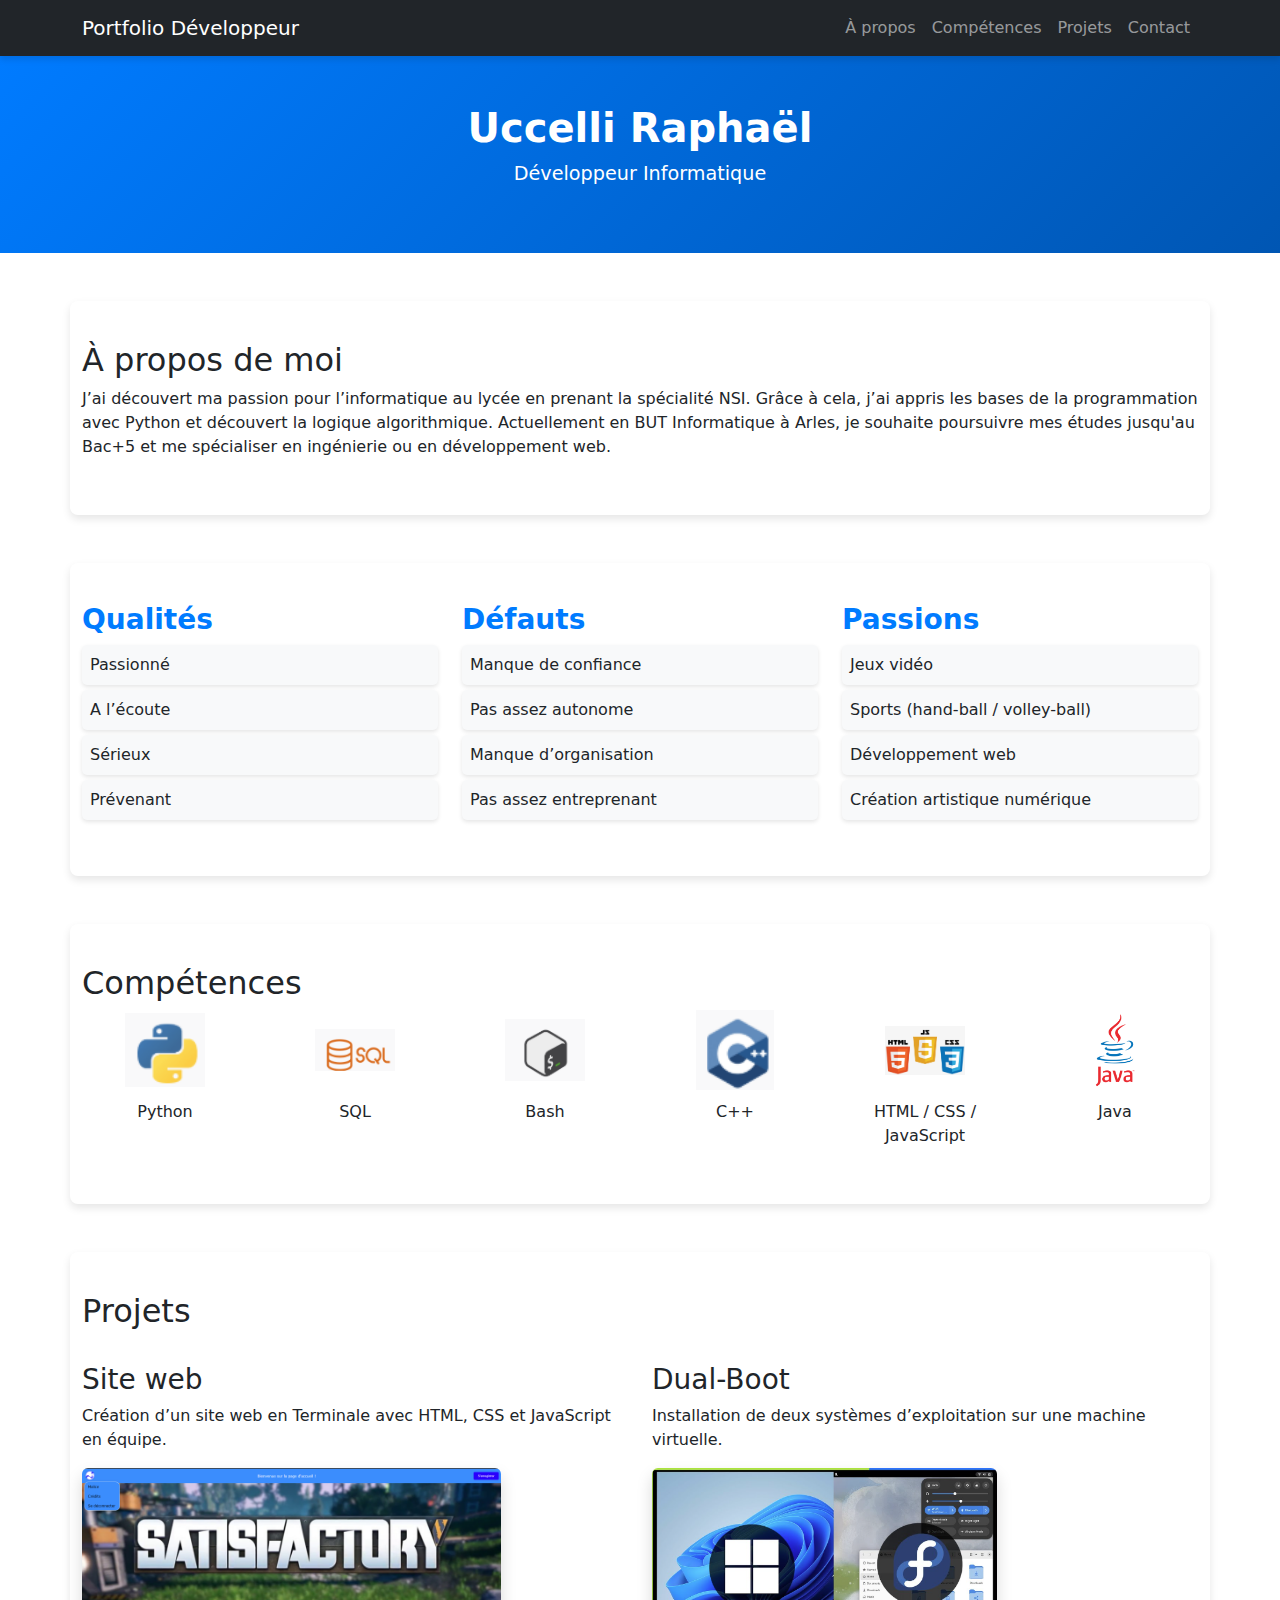
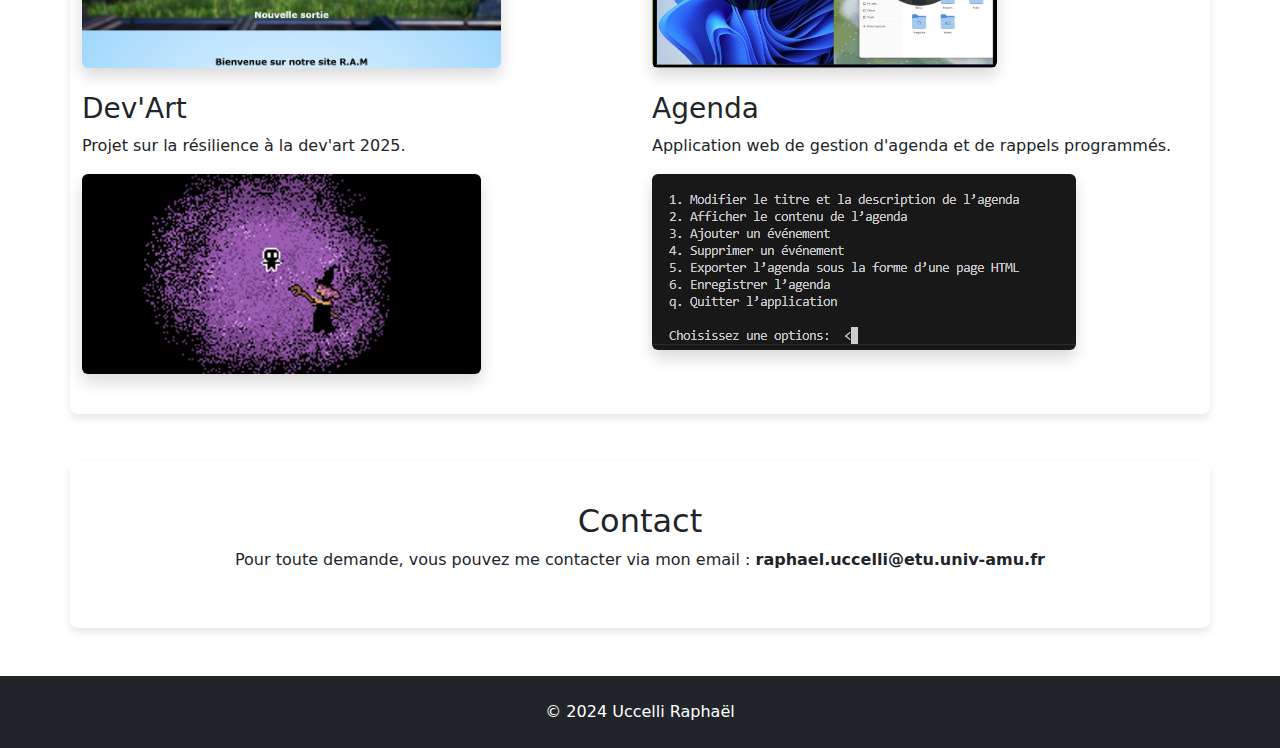
<file: index.html>
<!DOCTYPE html>
<html lang="fr">
<head>
    <meta charset="UTF-8">
    <meta name="viewport" content="width=device-width, initial-scale=1.0">
    <title>Portfolio Développeur - Uccelli Raphaël</title>
    <link rel="stylesheet" href="style.css">
    <link rel="stylesheet" href="https://cdn.jsdelivr.net/npm/bootstrap@5.3.0/dist/css/bootstrap.min.css">
</head>
<body>
    <nav class="navbar navbar-expand-lg navbar-dark bg-dark">
        <div class="container">
            <a class="navbar-brand" href="#">Portfolio Développeur</a>
            <button class="navbar-toggler" type="button" data-bs-toggle="collapse" data-bs-target="#navbarNav">
                <span class="navbar-toggler-icon"></span>
            </button>
            <div class="collapse navbar-collapse" id="navbarNav">
                <ul class="navbar-nav ms-auto">
                    <li class="nav-item"><a class="nav-link" href="#about">À propos</a></li>
                    <li class="nav-item"><a class="nav-link" href="#skills">Compétences</a></li>
                    <li class="nav-item"><a class="nav-link" href="#projects">Projets</a></li>
                    <li class="nav-item"><a class="nav-link" href="#contact">Contact</a></li>
                </ul>
            </div>
        </div>
    </nav>

    <header class="text-center py-5 bg-primary text-white">
        <h1>Uccelli Raphaël</h1>
        <p>Développeur Informatique</p>
    </header>

    <section id="about" class="container my-5">
        <h2>À propos de moi</h2>
        <p>J’ai découvert ma passion pour l’informatique au lycée en prenant la spécialité NSI. Grâce à cela, j’ai appris les bases de la programmation avec Python et découvert la logique algorithmique. Actuellement en BUT Informatique à Arles, je souhaite poursuivre mes études jusqu'au Bac+5 et me spécialiser en ingénierie ou en développement web.</p>
    </section>

    
    <section id="qualities" class="container my-5">
        <div class="row">
            <div class="col-md-4">
                <h3>Qualités</h3>
                <ul>
                    <li>Passionné</li>
                    <li>A l’écoute</li>
                    <li>Sérieux</li>
                    <li>Prévenant</li>
                </ul>
            </div>
            <div class="col-md-4">
                <h3>Défauts</h3>
                <ul>
                    <li>Manque de confiance</li>
                    <li>Pas assez autonome</li>
                    <li>Manque d’organisation</li>
                    <li>Pas assez entreprenant</li>
                </ul>
            </div>
            <div class="col-md-4">
                <h3>Passions</h3>
                <ul>
                    <li>Jeux vidéo</li>
                    <li>Sports (hand-ball / volley-ball)</li>
                    <li>Développement web</li>
                    <li>Création artistique numérique</li>
                </ul>
            </div>
        </div>
    </section>
    

    <section id="skills" class="container my-5">
        <h2>Compétences</h2>
        <div class="row text-center">
            <div class="col-md-2 col-6">
                <img src="python.png" alt="Python" class="skill-logo">
                <p>Python</p>
            </div>
            <div class="col-md-2 col-6">
                <img src="sql.png" alt="SQL" class="skill-logo">
                <p>SQL</p>
            </div>
            <div class="col-md-2 col-6">
                <img src="bash.png" alt="Bash" class="skill-logo">
                <p>Bash</p>
            </div>
            <div class="col-md-2 col-6">
                <img src="c++.png" alt="C++" class="skill-logo">
                <p>C++</p>
            </div>
            <div class="col-md-2 col-6">
                <img src="devweb.jpeg" alt="HTML / CSS / JavaScript" class="skill-logo">
                <p>HTML / CSS / JavaScript</p>
            </div>
            <div class="col-md-2 col-6">
                <img src="java.png" alt="Java" class="skill-logo">
                <p>Java</p>
            </div>
        </div>
    </section>
    

    <section id="projects" class="container my-5">
        <h2>Projets</h2><br>
        <div class="row">
            <div class="col-md-6">
                <h3>Site web</h3>
                <p>Création d’un site web en Terminale avec HTML, CSS et JavaScript en équipe.</p>
                <img src="site.png" alt="Projet site web" class="img-fluid rounded shadow">
            </div>
            <div class="col-md-6">
                <h3>Dual-Boot</h3>
                <p>Installation de deux systèmes d’exploitation sur une machine virtuelle.</p>
                <img src="dualboot.png" alt="Projet dual boot" class="img-fluid rounded shadow">
            </div>
            <div class="col-md-6 mt-4">
                <h3>Dev'Art</h3>
                <p>Projet sur la résilience à la dev'art 2025.</p>
                <img src="devart.png" alt="Projet Dev'Art" class="img-fluid rounded shadow">
            </div>
            <div class="col-md-6 mt-4">
                <h3>Agenda</h3>
                <p>Application web de gestion d'agenda et de rappels programmés.</p>
                <img src="agenda.png" alt="Projet Agenda" class="img-fluid rounded shadow">
            </div>
        </div>
    </section>

    <section id="contact" class="container my-5 text-center">
        <h2>Contact</h2>
        <p>Pour toute demande, vous pouvez me contacter via mon email : <strong>raphael.uccelli@etu.univ-amu.fr</strong></p>
    </section>

    <footer class="text-center py-4 bg-dark text-white">
        <p>&copy; 2024 Uccelli Raphaël</p>
    </footer>
</body>
</html>
</file>
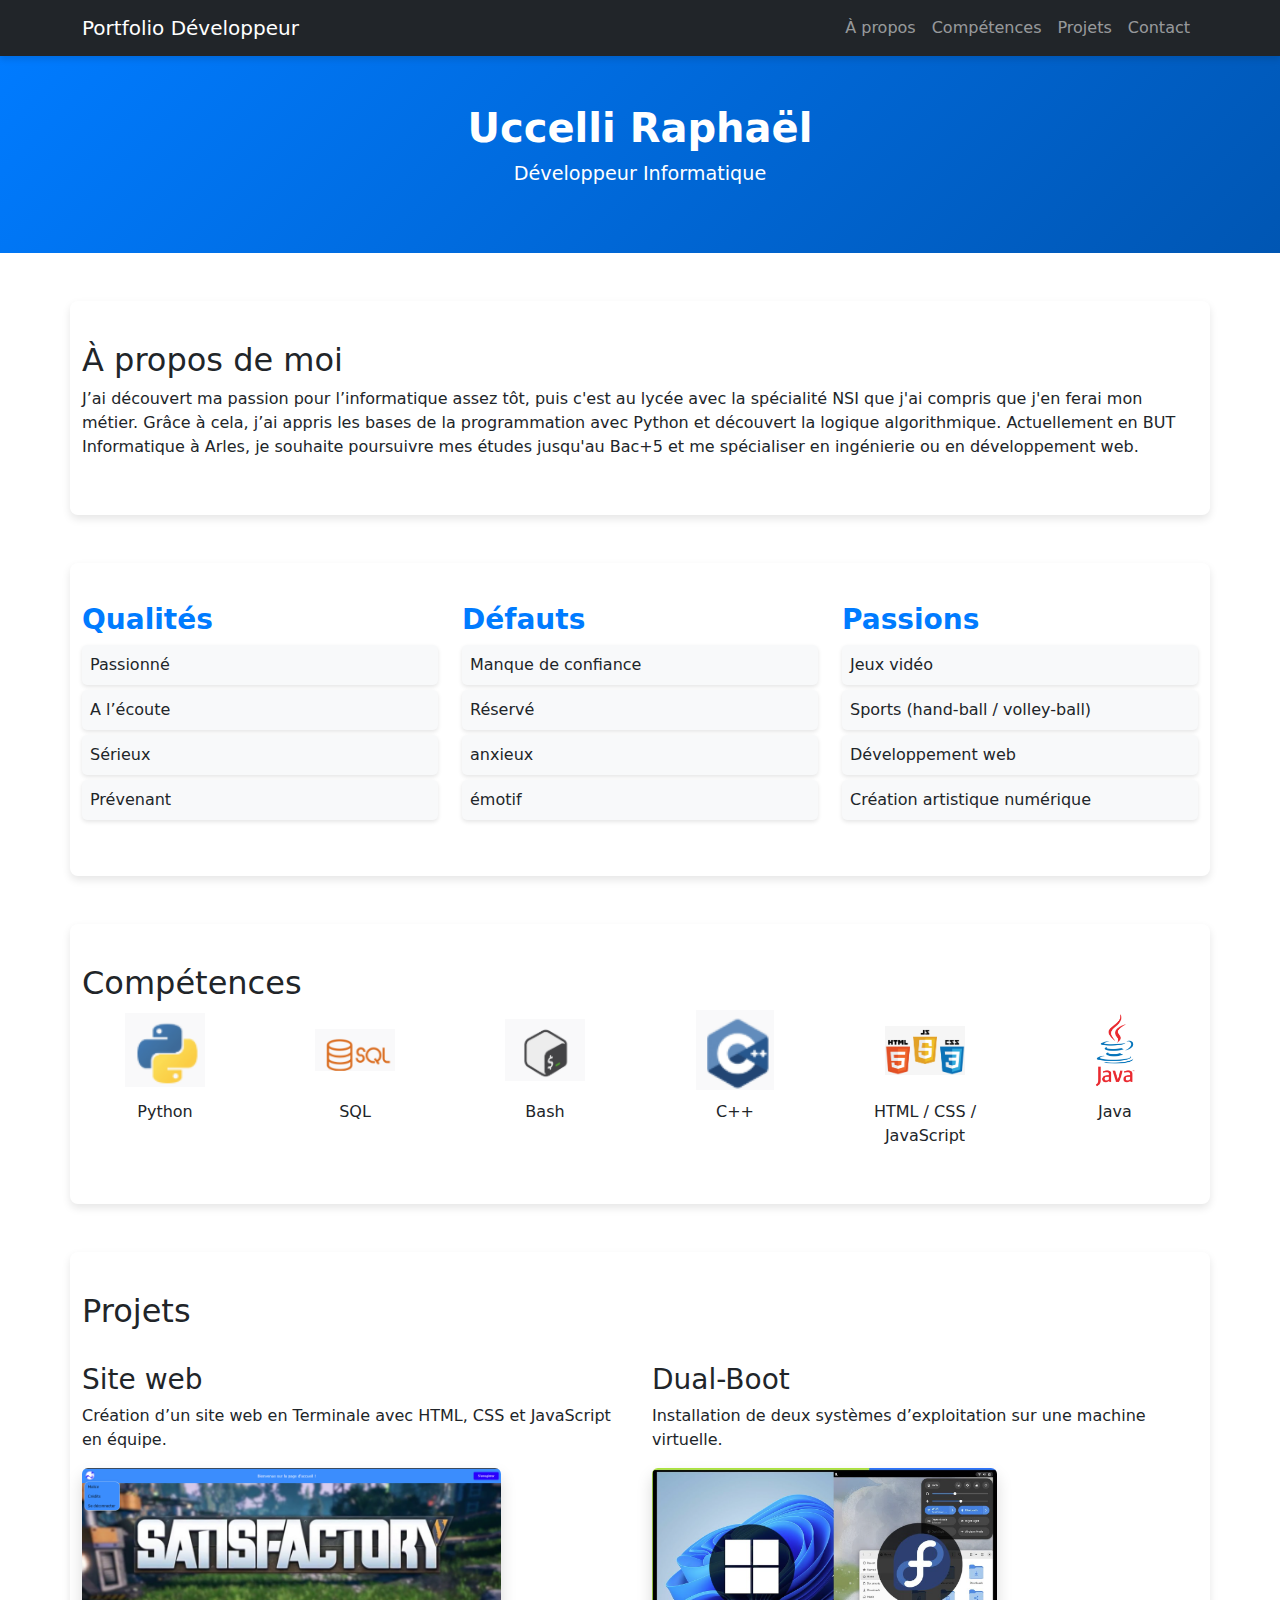
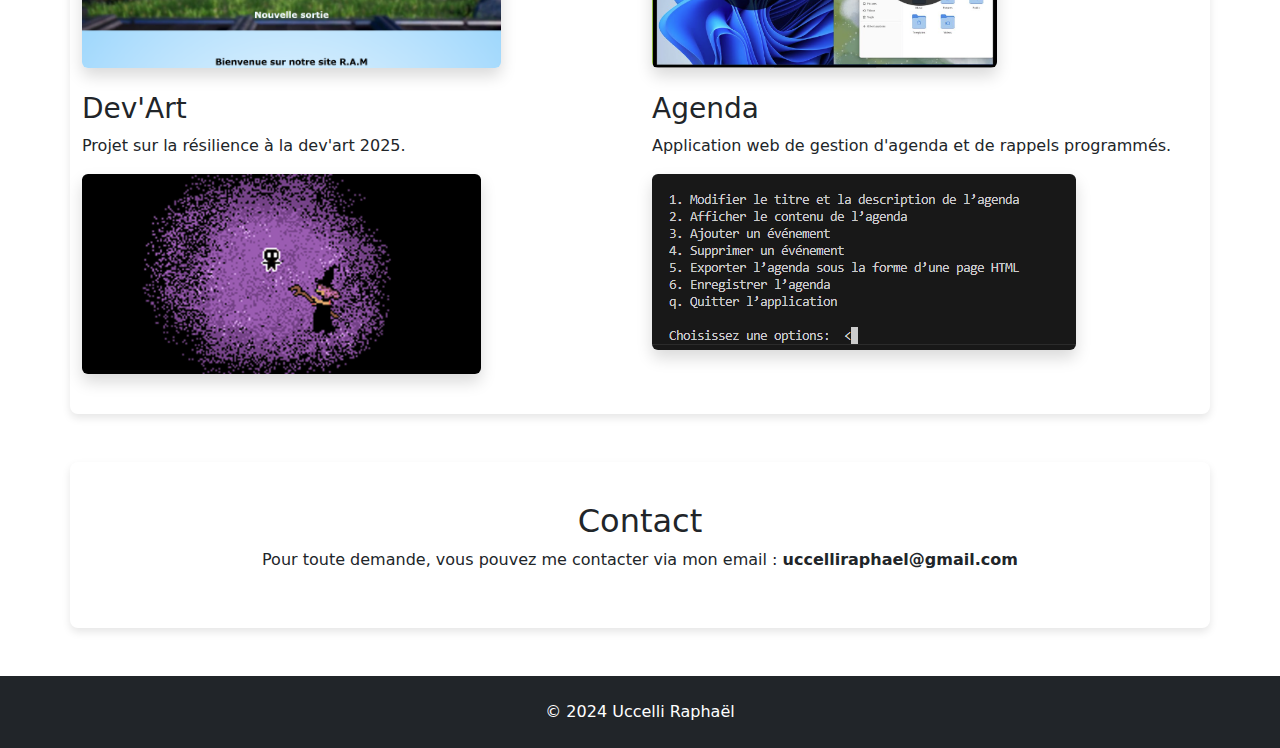
<file: portfolio.html>
<!DOCTYPE html>
<html lang="fr">
<head>
    <meta charset="UTF-8">
    <meta name="viewport" content="width=device-width, initial-scale=1.0">
    <title>Portfolio Développeur - Uccelli Raphaël</title>
    <link rel="stylesheet" href="style.css">
    <link rel="stylesheet" href="https://cdn.jsdelivr.net/npm/bootstrap@5.3.0/dist/css/bootstrap.min.css">
</head>
<body>
    <nav class="navbar navbar-expand-lg navbar-dark bg-dark">
        <div class="container">
            <a class="navbar-brand" href="#">Portfolio Développeur</a>
            <button class="navbar-toggler" type="button" data-bs-toggle="collapse" data-bs-target="#navbarNav">
                <span class="navbar-toggler-icon"></span>
            </button>
            <div class="collapse navbar-collapse" id="navbarNav">
                <ul class="navbar-nav ms-auto">
                    <li class="nav-item"><a class="nav-link" href="#about">À propos</a></li>
                    <li class="nav-item"><a class="nav-link" href="#skills">Compétences</a></li>
                    <li class="nav-item"><a class="nav-link" href="#projects">Projets</a></li>
                    <li class="nav-item"><a class="nav-link" href="#contact">Contact</a></li>
                </ul>
            </div>
        </div>
    </nav>

    <header class="text-center py-5 bg-primary text-white">
        <h1>Uccelli Raphaël</h1>
        <p>Développeur Informatique</p>
    </header>

    <section id="about" class="container my-5">
        <h2>À propos de moi</h2>
        <p>J’ai découvert ma passion pour l’informatique assez tôt, 
            puis c'est au lycée avec
            la spécialité NSI que j'ai compris que j'en ferai mon métier.
            Grâce à cela, j’ai appris les 
            bases de la programmation avec Python et découvert la logique
             algorithmique. Actuellement en BUT Informatique à Arles, je 
             souhaite poursuivre mes études jusqu'au Bac+5 et me 
             spécialiser en ingénierie ou en développement web.</p>
    </section>

    
    <section id="qualities" class="container my-5">
        <div class="row">
            <div class="col-md-4">
                <h3>Qualités</h3>
                <ul>
                    <li>Passionné</li>
                    <li>A l’écoute</li>
                    <li>Sérieux</li>
                    <li>Prévenant</li>
                </ul>
            </div>
            <div class="col-md-4">
                <h3>Défauts</h3>
                <ul>
                    <li>Manque de confiance</li>
                    <li>Réservé</li>
                    <li>anxieux</li>
                    <li>émotif</li>
                </ul>
            </div>
            <div class="col-md-4">
                <h3>Passions</h3>
                <ul>
                    <li>Jeux vidéo</li>
                    <li>Sports (hand-ball / volley-ball)</li>
                    <li>Développement web</li>
                    <li>Création artistique numérique</li>
                </ul>
            </div>
        </div>
    </section>
    

    <section id="skills" class="container my-5">
        <h2>Compétences</h2>
        <div class="row text-center">
            <div class="col-md-2 col-6">
                <img src="python.png" alt="Python" class="skill-logo">
                <p>Python</p>
            </div>
            <div class="col-md-2 col-6">
                <img src="sql.png" alt="SQL" class="skill-logo">
                <p>SQL</p>
            </div>
            <div class="col-md-2 col-6">
                <img src="bash.png" alt="Bash" class="skill-logo">
                <p>Bash</p>
            </div>
            <div class="col-md-2 col-6">
                <img src="c++.png" alt="C++" class="skill-logo">
                <p>C++</p>
            </div>
            <div class="col-md-2 col-6">
                <img src="devweb.jpeg" alt="HTML / CSS / JavaScript" class="skill-logo">
                <p>HTML / CSS / JavaScript</p>
            </div>
            <div class="col-md-2 col-6">
                <img src="java.png" alt="Java" class="skill-logo">
                <p>Java</p>
            </div>
        </div>
    </section>
    

    <section id="projects" class="container my-5">
        <h2>Projets</h2><br>
        <div class="row">
            <div class="col-md-6">
                <h3>Site web</h3>
                <p>Création d’un site web en Terminale avec HTML, CSS et JavaScript en équipe.</p>
                <img src="site.png" alt="Projet site web" class="img-fluid rounded shadow">
            </div>
            <div class="col-md-6">
                <h3>Dual-Boot</h3>
                <p>Installation de deux systèmes d’exploitation sur une machine virtuelle.</p>
                <img src="dualboot.png" alt="Projet dual boot" class="img-fluid rounded shadow">
            </div>
            <div class="col-md-6 mt-4">
                <h3>Dev'Art</h3>
                <p>Projet sur la résilience à la dev'art 2025.</p>
                <img src="devart.png" alt="Projet Dev'Art" class="img-fluid rounded shadow">
            </div>
            <div class="col-md-6 mt-4">
                <h3>Agenda</h3>
                <p>Application web de gestion d'agenda et de rappels programmés.</p>
                <img src="agenda.png" alt="Projet Agenda" class="img-fluid rounded shadow">
            </div>
        </div>
    </section>

    <section id="contact" class="container my-5 text-center">
        <h2>Contact</h2>
        <p>Pour toute demande, vous pouvez me contacter via mon email : <strong>uccelliraphael@gmail.com</strong></p>
    </section>

    <footer class="text-center py-4 bg-dark text-white">
        <p>&copy; 2024 Uccelli Raphaël</p>
    </footer>
</body>

</html>
</file>
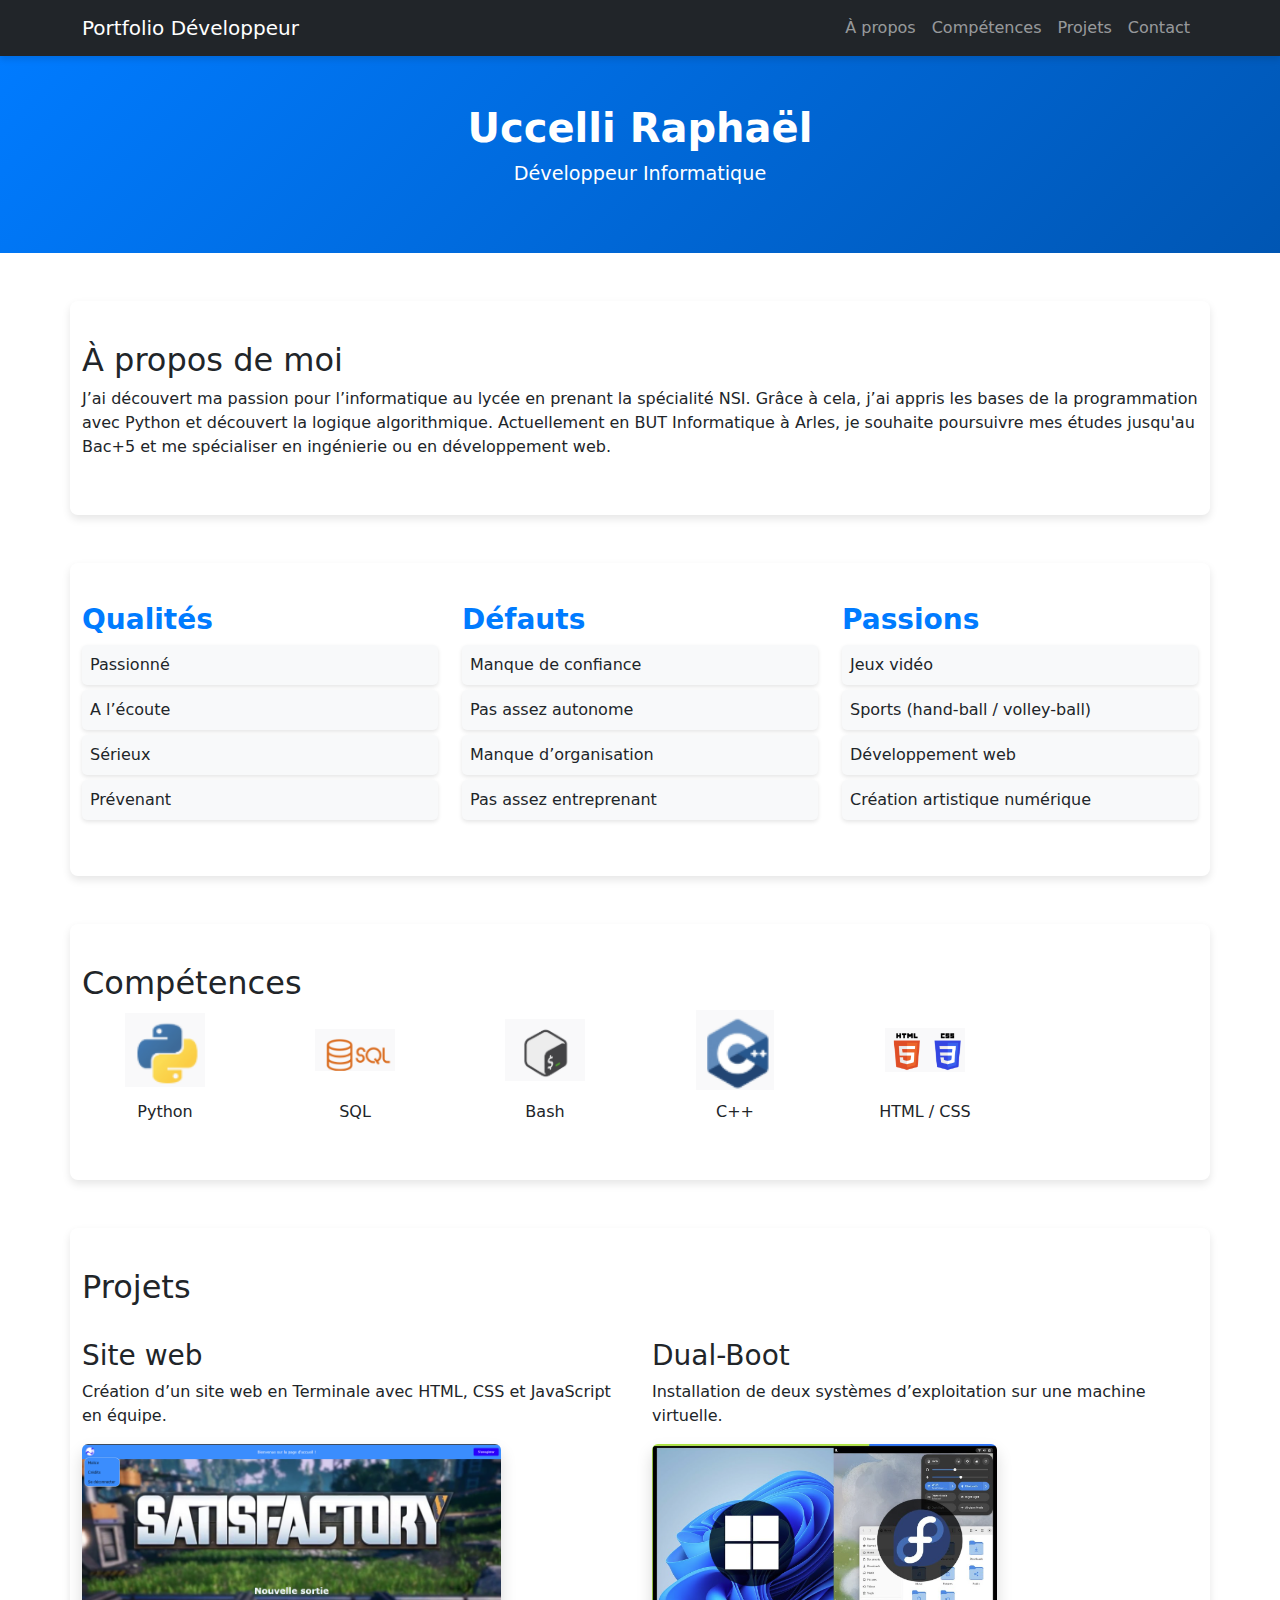
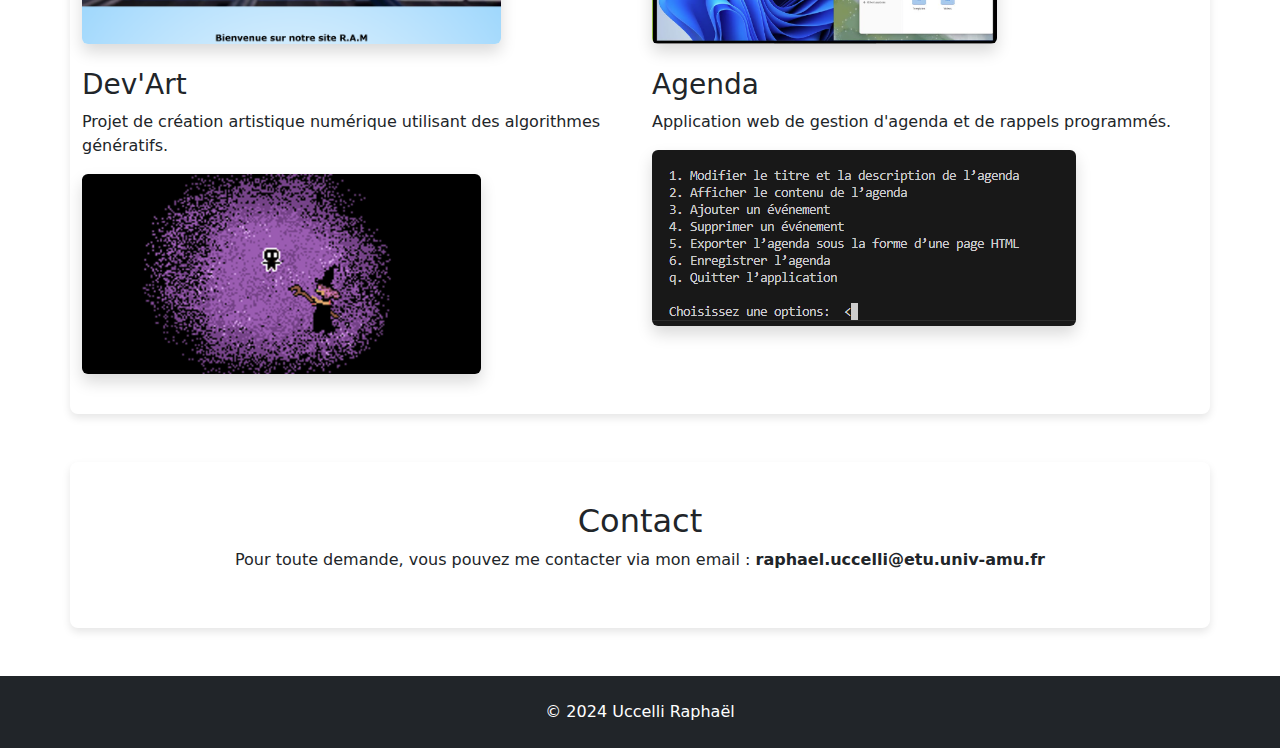
<file: portfolio raph/portfolio.html>
<!DOCTYPE html>
<html lang="fr">
<head>
    <meta charset="UTF-8">
    <meta name="viewport" content="width=device-width, initial-scale=1.0">
    <title>Portfolio Développeur - Uccelli Raphaël</title>
    <link rel="stylesheet" href="styles.css">
    <link rel="stylesheet" href="https://cdn.jsdelivr.net/npm/bootstrap@5.3.0/dist/css/bootstrap.min.css">
</head>
<body>
    <nav class="navbar navbar-expand-lg navbar-dark bg-dark">
        <div class="container">
            <a class="navbar-brand" href="#">Portfolio Développeur</a>
            <button class="navbar-toggler" type="button" data-bs-toggle="collapse" data-bs-target="#navbarNav">
                <span class="navbar-toggler-icon"></span>
            </button>
            <div class="collapse navbar-collapse" id="navbarNav">
                <ul class="navbar-nav ms-auto">
                    <li class="nav-item"><a class="nav-link" href="#about">À propos</a></li>
                    <li class="nav-item"><a class="nav-link" href="#skills">Compétences</a></li>
                    <li class="nav-item"><a class="nav-link" href="#projects">Projets</a></li>
                    <li class="nav-item"><a class="nav-link" href="#contact">Contact</a></li>
                </ul>
            </div>
        </div>
    </nav>

    <header class="text-center py-5 bg-primary text-white">
        <h1>Uccelli Raphaël</h1>
        <p>Développeur Informatique</p>
    </header>

    <section id="about" class="container my-5">
        <h2>À propos de moi</h2>
        <p>J’ai découvert ma passion pour l’informatique au lycée en prenant la spécialité NSI. Grâce à cela, j’ai appris les bases de la programmation avec Python et découvert la logique algorithmique. Actuellement en BUT Informatique à Arles, je souhaite poursuivre mes études jusqu'au Bac+5 et me spécialiser en ingénierie ou en développement web.</p>
    </section>

    
    <section id="qualities" class="container my-5">
        <div class="row">
            <div class="col-md-4">
                <h3>Qualités</h3>
                <ul>
                    <li>Passionné</li>
                    <li>A l’écoute</li>
                    <li>Sérieux</li>
                    <li>Prévenant</li>
                </ul>
            </div>
            <div class="col-md-4">
                <h3>Défauts</h3>
                <ul>
                    <li>Manque de confiance</li>
                    <li>Pas assez autonome</li>
                    <li>Manque d’organisation</li>
                    <li>Pas assez entreprenant</li>
                </ul>
            </div>
            <div class="col-md-4">
                <h3>Passions</h3>
                <ul>
                    <li>Jeux vidéo</li>
                    <li>Sports (hand-ball / volley-ball)</li>
                    <li>Développement web</li>
                    <li>Création artistique numérique</li>
                </ul>
            </div>
        </div>
    </section>
    

    <section id="skills" class="container my-5">
        <h2>Compétences</h2>
        <div class="row text-center">
            <div class="col-md-2 col-6">
                <img src="python.png" alt="Python" class="skill-logo">
                <p>Python</p>
            </div>
            <div class="col-md-2 col-6">
                <img src="sql.png" alt="SQL" class="skill-logo">
                <p>SQL</p>
            </div>
            <div class="col-md-2 col-6">
                <img src="bash.png" alt="Bash" class="skill-logo">
                <p>Bash</p>
            </div>
            <div class="col-md-2 col-6">
                <img src="c++.png" alt="C++" class="skill-logo">
                <p>C++</p>
            </div>
            <div class="col-md-2 col-6">
                <img src="html_css.png" alt="HTML / CSS" class="skill-logo">
                <p>HTML / CSS</p>
            </div>
        </div>
    </section>
    

    <section id="projects" class="container my-5">
        <h2>Projets</h2><br>
        <div class="row">
            <div class="col-md-6">
                <h3>Site web</h3>
                <p>Création d’un site web en Terminale avec HTML, CSS et JavaScript en équipe.</p>
                <img src="site.png" alt="Projet site web" class="img-fluid rounded shadow">
            </div>
            <div class="col-md-6">
                <h3>Dual-Boot</h3>
                <p>Installation de deux systèmes d’exploitation sur une machine virtuelle.</p>
                <img src="dualboot.png" alt="Projet dual boot" class="img-fluid rounded shadow">
            </div>
            <div class="col-md-6 mt-4">
                <h3>Dev'Art</h3>
                <p>Projet de création artistique numérique utilisant des algorithmes génératifs.</p>
                <img src="devart.png" alt="Projet Dev'Art" class="img-fluid rounded shadow">
            </div>
            <div class="col-md-6 mt-4">
                <h3>Agenda</h3>
                <p>Application web de gestion d'agenda et de rappels programmés.</p>
                <img src="agenda.png" alt="Projet Agenda" class="img-fluid rounded shadow">
            </div>
        </div>
    </section>

    <section id="contact" class="container my-5 text-center">
        <h2>Contact</h2>
        <p>Pour toute demande, vous pouvez me contacter via mon email : <strong>raphael.uccelli@etu.univ-amu.fr</strong></p>
    </section>

    <footer class="text-center py-4 bg-dark text-white">
        <p>&copy; 2024 Uccelli Raphaël</p>
    </footer>
</body>
</html>
</file>
<file: style.css>
/* Importation de Google Font */
@import url('https://fonts.googleapis.com/css2?family=Poppins:wght@300;400;600&display=swap');

body {
    font-family: 'Poppins', sans-serif;
    background-color: #f4f4f4;
    color: #333;
    margin: 0;
    padding: 0;
}

/* Navbar */
.navbar {
    box-shadow: 0 4px 6px rgba(0, 0, 0, 0.1);
}

/* Header */
header {
    background: linear-gradient(135deg, #007bff, #0056b3);
    padding: 60px 0;
}

header h1 {
    font-size: 2.5rem;
    font-weight: 600;
}

header p {
    font-size: 1.2rem;
}

/* Sections */
section {
    background: white;
    padding: 40px;
    border-radius: 8px;
    box-shadow: 0 4px 8px rgba(0, 0, 0, 0.1);
}

/* Projets */
#projects img {
    max-height: 200px;
    object-fit: cover;
    border-radius: 8px;
    transition: transform 0.3s ease-in-out;
}

#projects img:hover {
    transform: scale(1.05);
}

/* Footer */
footer {
    background: #222;
    padding: 20px;
    margin-top: 40px;
}

footer p {
    margin: 0;
}

/* Logos des compétences */
.skill-logo {
    width: 80px;
    height: 80px;
    object-fit: contain;
    margin-bottom: 10px;
}

/* Sections atouts */
#qualities h3 {
    color: #007bff;
    font-weight: 600;
}

#qualities ul {
    list-style: none;
    padding: 0;
}

#qualities ul li {
    background: #f8f9fa;
    padding: 8px;
    margin: 5px 0;
    border-radius: 5px;
    box-shadow: 0 2px 4px rgba(0, 0, 0, 0.1);
}
</file>
<file: portfolio raph/styles.css>
/* Importation de Google Font */
@import url('https://fonts.googleapis.com/css2?family=Poppins:wght@300;400;600&display=swap');

body {
    font-family: 'Poppins', sans-serif;
    background-color: #f4f4f4;
    color: #333;
    margin: 0;
    padding: 0;
}

/* Navbar */
.navbar {
    box-shadow: 0 4px 6px rgba(0, 0, 0, 0.1);
}

/* Header */
header {
    background: linear-gradient(135deg, #007bff, #0056b3);
    padding: 60px 0;
}

header h1 {
    font-size: 2.5rem;
    font-weight: 600;
}

header p {
    font-size: 1.2rem;
}

/* Sections */
section {
    background: white;
    padding: 40px;
    border-radius: 8px;
    box-shadow: 0 4px 8px rgba(0, 0, 0, 0.1);
}

/* Projets */
#projects img {
    max-height: 200px;
    object-fit: cover;
    border-radius: 8px;
    transition: transform 0.3s ease-in-out;
}

#projects img:hover {
    transform: scale(1.05);
}

/* Footer */
footer {
    background: #222;
    padding: 20px;
    margin-top: 40px;
}

footer p {
    margin: 0;
}

/* Logos des compétences */
.skill-logo {
    width: 80px;
    height: 80px;
    object-fit: contain;
    margin-bottom: 10px;
}

/* Sections atouts */
#qualities h3 {
    color: #007bff;
    font-weight: 600;
}

#qualities ul {
    list-style: none;
    padding: 0;
}

#qualities ul li {
    background: #f8f9fa;
    padding: 8px;
    margin: 5px 0;
    border-radius: 5px;
    box-shadow: 0 2px 4px rgba(0, 0, 0, 0.1);
}
</file>
